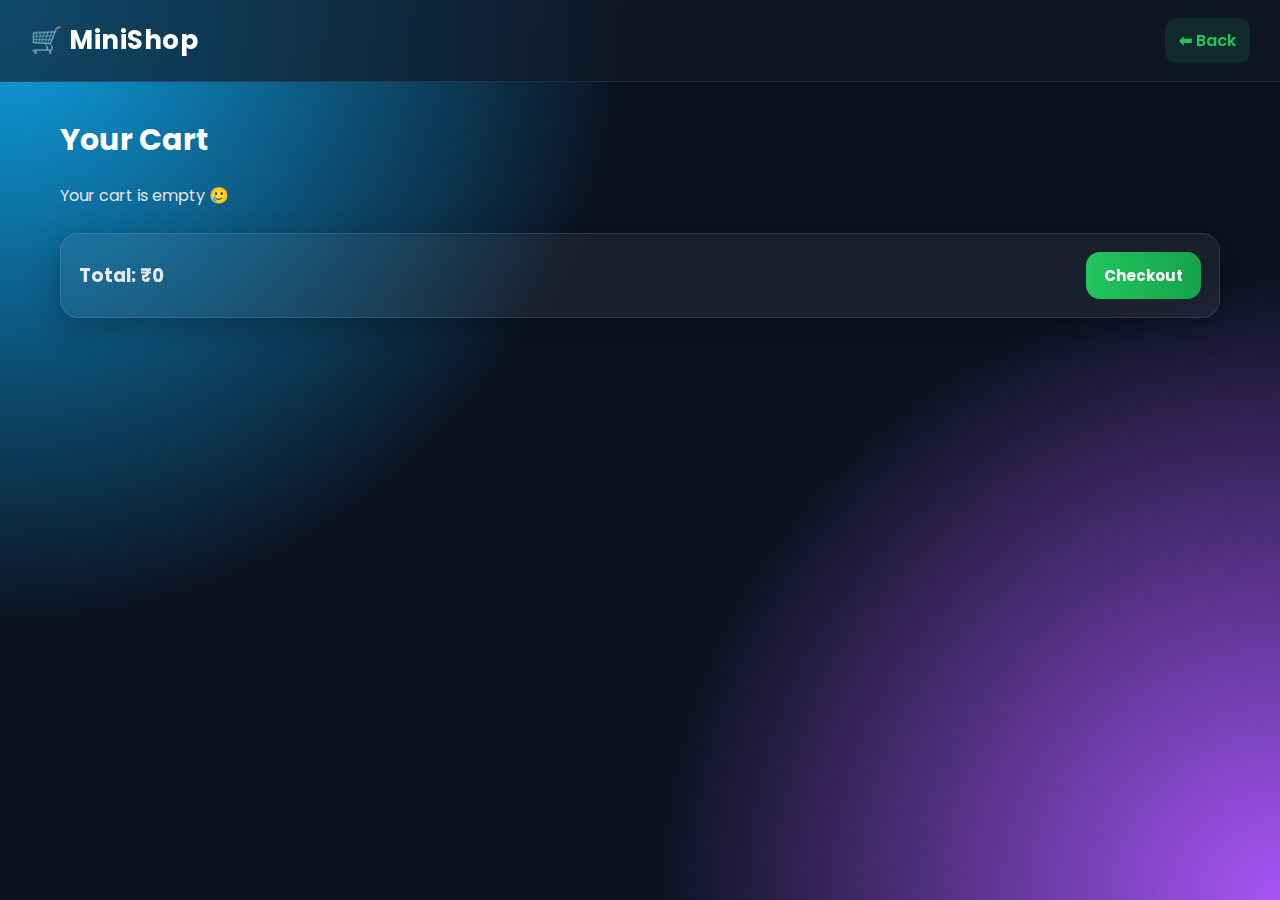
<file: My E commerce project by using html,css,js/cart.html>
<!DOCTYPE html>
<html lang="en">
<head>
  <meta charset="UTF-8" />
  <meta name="viewport" content="width=device-width, initial-scale=1.0" />
  <title>MiniShop - Cart</title>
  <link rel="stylesheet" href="style.css" />
</head>
<body>

<header class="header">
  <h1 class="logo">🛒 MiniShop</h1>
  <a class="cart-link" href="index.html">⬅ Back</a>
</header>

<main class="container">
  <h2 class="title">Your Cart</h2>

  <div id="cartItems"></div>

  <div class="summary">
    <h3>Total: ₹<span id="totalPrice">0</span></h3>
    <a class="checkout-btn" href="checkout.html">Checkout</a>
  </div>
</main>

<script src="cart.js"></script>
</body>
</html>
</file>
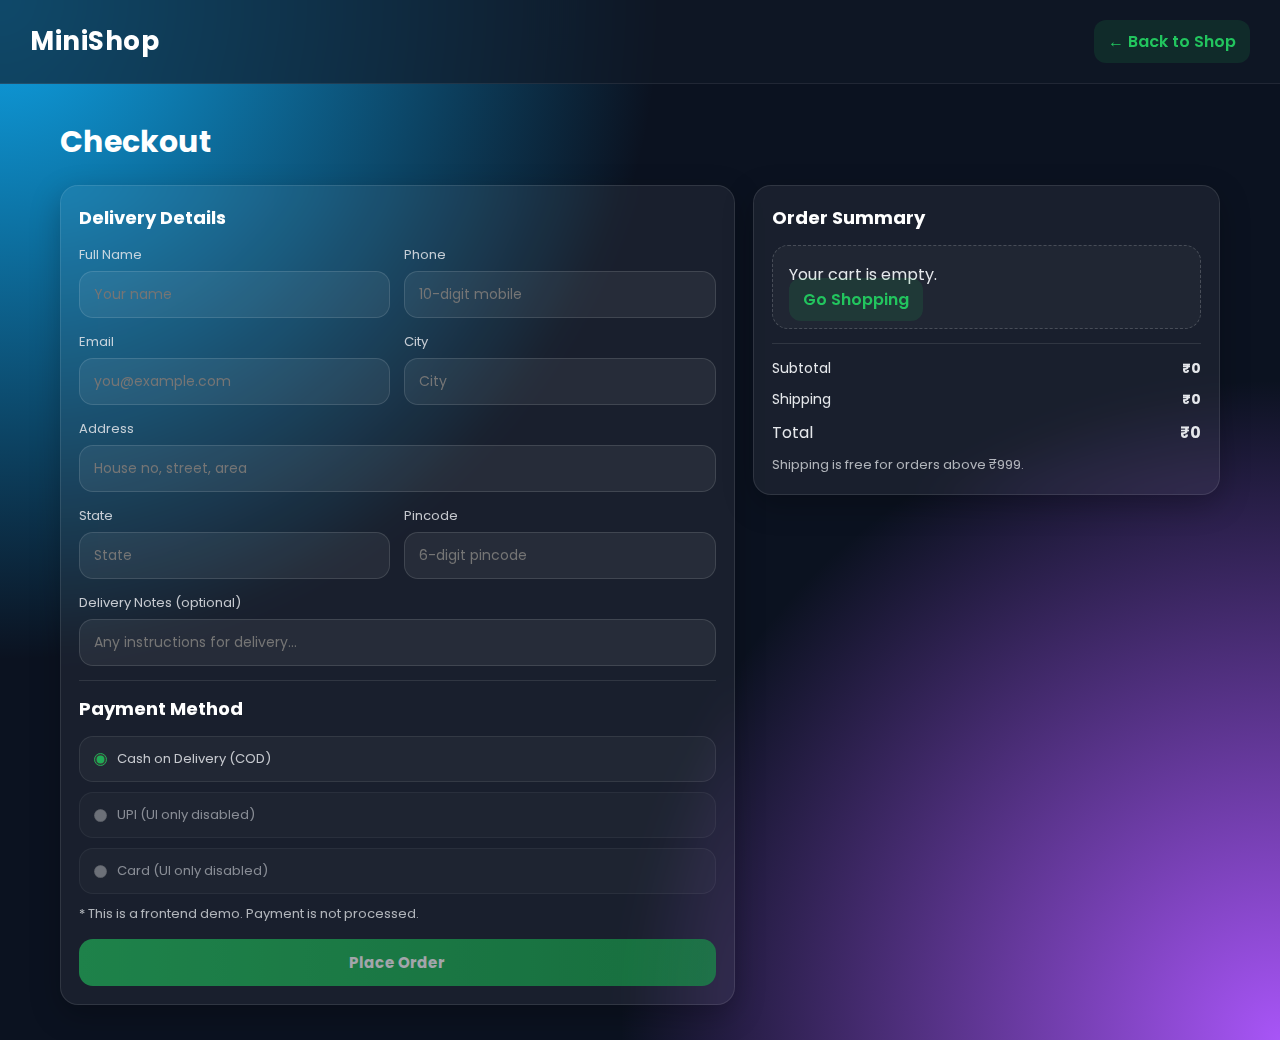
<file: My E commerce project by using html,css,js/checkout.html>
<!DOCTYPE html>
<html lang="en">
<head>
  <meta charset="UTF-8" />
  <meta name="viewport" content="width=device-width, initial-scale=1.0" />
  <title>Checkout • MiniShop</title>
  <link rel="stylesheet" href="style.css" />
</head>
<body>

  <header class="header">
    <div class="logo">MiniShop</div>

    <div class="search-box" style="visibility:hidden;">
      <input type="text" placeholder="Search..." />
    </div>

    <nav>
      <a class="cart-link" href="index.html">← Back to Shop</a>
    </nav>
  </header>

  <main class="container">
    <h2 class="title">Checkout</h2>

    <div class="checkout-grid">
      <!-- LEFT: FORM -->
      <section class="checkout-card">
        <h3 class="section-title">Delivery Details</h3>

        <form id="checkoutForm" class="checkout-form" autocomplete="on">
          <div class="form-row">
            <div class="field">
              <label>Full Name</label>
              <input type="text" id="fullName" placeholder="Your name" required />
            </div>
            <div class="field">
              <label>Phone</label>
              <input type="tel" id="phone" placeholder="10-digit mobile" required />
            </div>
          </div>

          <div class="form-row">
            <div class="field">
              <label>Email</label>
              <input type="email" id="email" placeholder="you@example.com" required />
            </div>
            <div class="field">
              <label>City</label>
              <input type="text" id="city" placeholder="City" required />
            </div>
          </div>

          <div class="field">
            <label>Address</label>
            <input type="text" id="address" placeholder="House no, street, area" required />
          </div>

          <div class="form-row">
            <div class="field">
              <label>State</label>
              <input type="text" id="state" placeholder="State" required />
            </div>
            <div class="field">
              <label>Pincode</label>
              <input type="text" id="pincode" placeholder="6-digit pincode" required />
            </div>
          </div>

          <div class="field">
            <label>Delivery Notes (optional)</label>
            <input type="text" id="notes" placeholder="Any instructions for delivery..." />
          </div>

          <div class="divider"></div>

          <h3 class="section-title">Payment Method</h3>

          <div class="payment-box">
            <label class="radio">
              <input type="radio" name="payment" value="COD" checked />
              <span>Cash on Delivery (COD)</span>
            </label>

            <label class="radio disabled">
              <input type="radio" name="payment" value="UPI" disabled />
              <span>UPI (UI only disabled)</span>
            </label>

            <label class="radio disabled">
              <input type="radio" name="payment" value="CARD" disabled />
              <span>Card (UI only disabled)</span>
            </label>

            <p class="small-note">
              * This is a frontend demo. Payment is not processed.
            </p>
          </div>

          <button type="submit" class="checkout-btn wide">Place Order</button>
        </form>
      </section>

      <!-- RIGHT: ORDER SUMMARY -->
      <aside class="checkout-card">
        <h3 class="section-title">Order Summary</h3>

        <div id="summaryItems" class="summary-items"></div>

        <div class="divider"></div>

        <div class="summary-line">
          <span>Subtotal</span>
          <strong id="subtotal">₹0</strong>
        </div>

        <div class="summary-line">
          <span>Shipping</span>
          <strong id="shipping">₹0</strong>
        </div>

        <div class="summary-line total">
          <span>Total</span>
          <strong id="total">₹0</strong>
        </div>

        <p class="small-note">
          Shipping is free for orders above ₹999.
        </p>
      </aside>
    </div>

    <div id="toast" class="toast"></div>
  </main>

  <script src="checkout.js"></script>
</body>
</html>
</file>
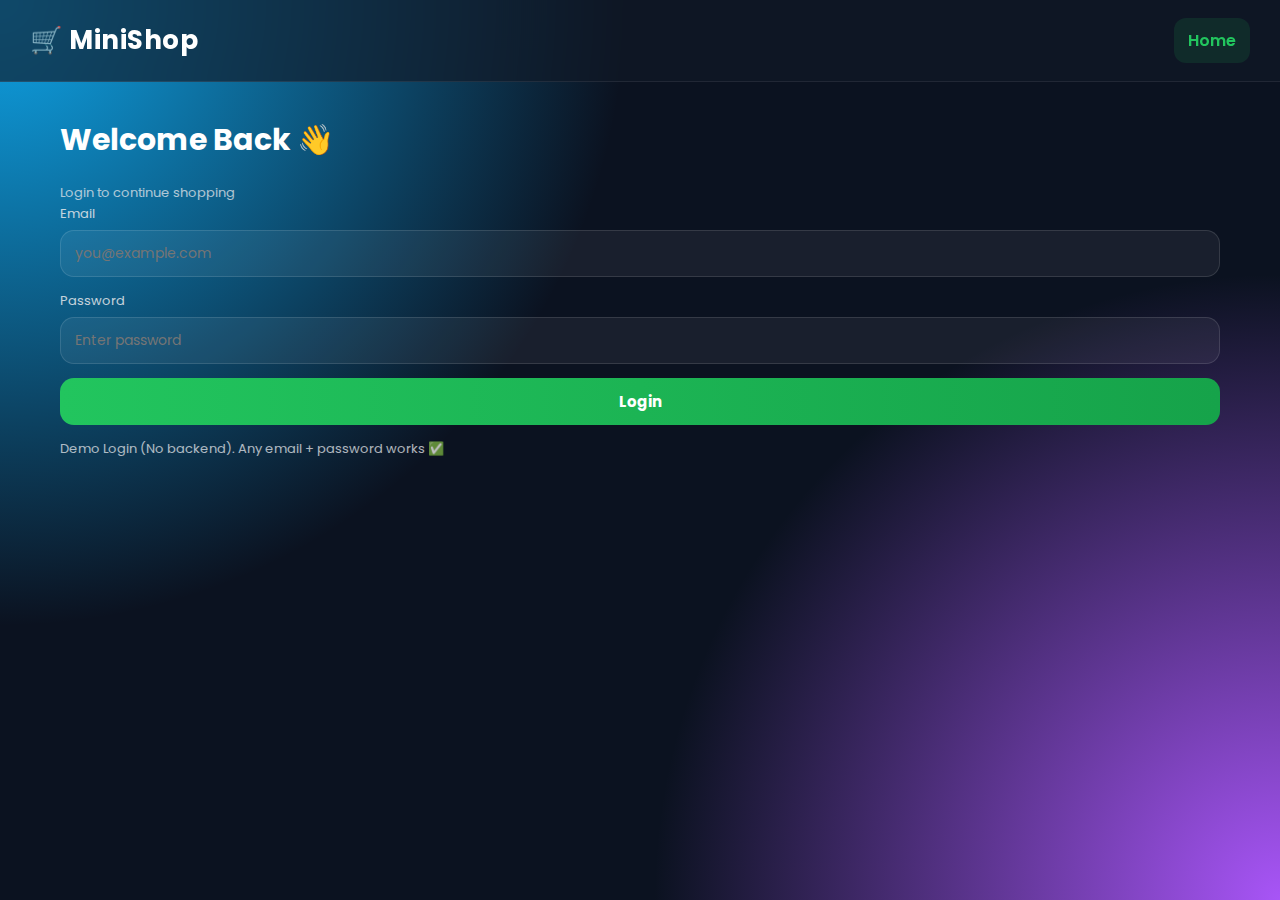
<file: My E commerce project by using html,css,js/login.html>
<!DOCTYPE html>
<html lang="en">
<head>
  <meta charset="UTF-8" />
  <meta name="viewport" content="width=device-width, initial-scale=1.0" />
  <title>Login • MiniShop</title>
  <link rel="stylesheet" href="style.css" />
</head>

<body>

  <!-- HEADER -->
  <header class="header">
    <h1 class="logo">🛒 MiniShop</h1>
    <a href="index.html" class="cart-link">Home</a>
  </header>

  <!-- LOGIN FORM -->
  <main class="container">
    <div class="login-card">
      <h2 class="title">Welcome Back 👋</h2>
      <p class="small-note">Login to continue shopping</p>

      <form id="loginForm" class="checkout-form">

        <div class="field">
          <label>Email</label>
          <input type="email" id="loginEmail" placeholder="you@example.com" required />
        </div>

        <div class="field">
          <label>Password</label>
          <input type="password" id="loginPassword" placeholder="Enter password" required />
        </div>

        <button type="submit" class="checkout-btn wide">
          Login
        </button>

        <p class="small-note" style="margin-top:14px;">
          Demo Login (No backend). Any email + password works ✅
        </p>

      </form>
    </div>
  </main>

  <script src="login.js"></script>
</body>
</html>
</file>
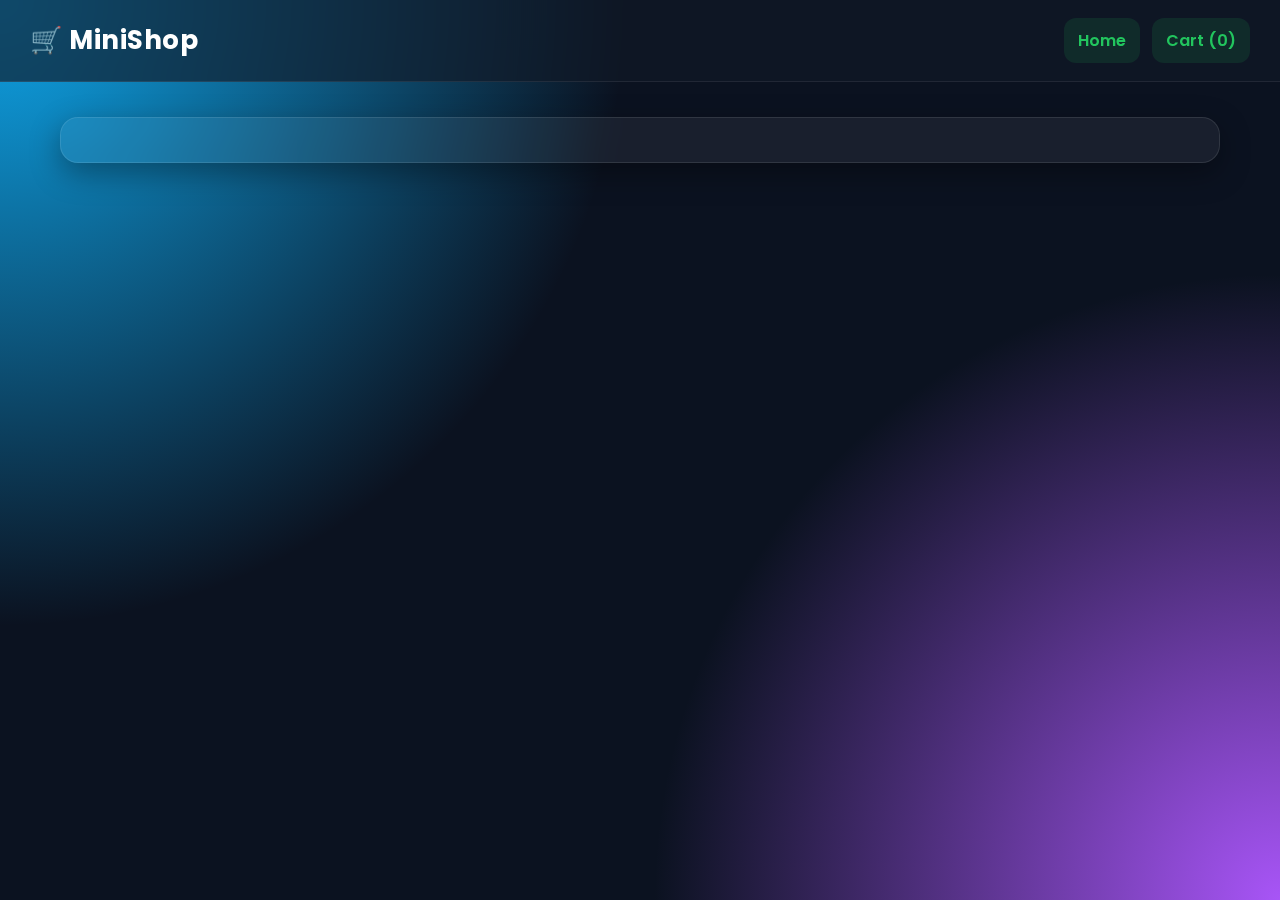
<file: My E commerce project by using html,css,js/product.html>
<!DOCTYPE html>
<html lang="en">
<head>
  <meta charset="UTF-8" />
  <meta name="viewport" content="width=device-width, initial-scale=1.0" />
  <title>MiniShop - Product</title>
  <link rel="stylesheet" href="style.css" />
</head>
<body>

<header class="header">
  <h1 class="logo">🛒 MiniShop</h1>

  <div class="nav-links">
    <a class="cart-link" href="index.html">Home</a>
    <a class="cart-link" href="cart.html">
      Cart (<span id="cartCount">0</span>)
    </a>
  </div>
</header>

<main class="container">
  <div id="productDetails" class="details-card"></div>
</main>

<script src="products.js"></script>
<script src="product.js"></script>

</body>
</html>
</file>
<file: My E commerce project by using html,css,js/style.css>
@import url('https://fonts.googleapis.com/css2?family=Poppins:wght@300;400;500;600;700&display=swap');

* {
  margin: 0;
  padding: 0;
  box-sizing: border-box;
  font-family: "Poppins", sans-serif;
}

body {
  background: radial-gradient(circle at top left, #0ea5e9, transparent 40%),
              radial-gradient(circle at bottom right, #a855f7, transparent 40%),
              #0b1220;
  color: #e5e7eb;
  min-height: 100vh;
}

/* HEADER */
.header {
  position: sticky;
  top: 0;
  z-index: 100;
  display: flex;
  justify-content: space-between;
  align-items: center;
  padding: 18px 30px;
  background: rgba(17, 24, 39, 0.65);
  backdrop-filter: blur(12px);
  border-bottom: 1px solid rgba(255, 255, 255, 0.08);
  gap: 15px;
  flex-wrap: wrap;
}

.logo {
  font-size: 26px;
  font-weight: 700;
  letter-spacing: 0.5px;
  color: white;
}

.nav-links {
  display: flex;
  gap: 12px;
  align-items: center;
}

.cart-link {
  color: #22c55e;
  text-decoration: none;
  font-size: 16px;
  font-weight: 600;
  padding: 10px 14px;
  border-radius: 12px;
  background: rgba(34, 197, 94, 0.12);
  transition: 0.25s ease;
}

.cart-link:hover {
  background: rgba(34, 197, 94, 0.2);
  transform: translateY(-2px);
}

/* SEARCH */
.search-box input {
  padding: 12px 14px;
  border-radius: 14px;
  border: 1px solid rgba(255, 255, 255, 0.12);
  outline: none;
  width: 280px;
  font-size: 14px;
  background: rgba(255, 255, 255, 0.06);
  color: white;
  transition: 0.25s ease;
}

.search-box input:focus {
  border-color: rgba(56, 189, 248, 0.8);
  box-shadow: 0 0 0 4px rgba(56, 189, 248, 0.15);
}

/* CONTAINER */
.container {
  padding: 35px 20px;
  max-width: 1200px;
  margin: auto;
}

.title {
  margin-bottom: 20px;
  font-size: 30px;
  font-weight: 700;
  color: white;
}

/* FILTERS */
.controls {
  display: flex;
  gap: 14px;
  margin-bottom: 22px;
  flex-wrap: wrap;
}

select {
  padding: 12px 14px;
  border-radius: 14px;
  border: 1px solid rgba(255, 255, 255, 0.12);
  font-size: 14px;
  background: rgba(255, 255, 255, 0.06);
  color: white;
  outline: none;
  transition: 0.25s ease;
}

select:hover {
  border-color: rgba(168, 85, 247, 0.7);
}

select option {
  background: #0b1220;
  color: white;
}

/* PRODUCT GRID */
.grid {
  display: grid;
  grid-template-columns: repeat(auto-fit, minmax(260px, 1fr));
  gap: 18px;
}

/* CARD */
.card {
  position: relative;
  overflow: hidden;
  padding: 16px;
  border-radius: 18px;
  background: rgba(255, 255, 255, 0.06);
  border: 1px solid rgba(255, 255, 255, 0.10);
  backdrop-filter: blur(14px);
  box-shadow: 0 10px 30px rgba(0, 0, 0, 0.35);
  transition: 0.3s ease;
}

.card:hover {
  transform: translateY(-10px);
  border-color: rgba(56, 189, 248, 0.55);
  box-shadow: 0 15px 45px rgba(56, 189, 248, 0.18);
}

/* Optional gradient border glow */
.card::before {
  content: "";
  position: absolute;
  inset: 0;
  border-radius: 18px;
  padding: 1px;
  background: linear-gradient(90deg, #22c55e, #38bdf8, #a855f7);
  mask: linear-gradient(#000 0 0) content-box, linear-gradient(#000 0 0);
  -webkit-mask-composite: xor;
  mask-composite: exclude;
  opacity: 0;
  transition: 0.3s ease;
}

.card:hover::before {
  opacity: 1;
}

/* IMAGE */
.card img {
  width: 100%;
  height: 190px;
  object-fit: cover;
  border-radius: 16px;
  margin-bottom: 14px;
  transition: 0.35s ease;
}

.card:hover img {
  transform: scale(1.06);
}

/* TEXT */
.card h3 {
  font-size: 18px;
  font-weight: 600;
  color: white;
  margin-bottom: 6px;
}

.card p {
  font-size: 14px;
  opacity: 0.8;
  margin-bottom: 12px;
}

/* PRICE */
.price {
  font-size: 18px;
  font-weight: 700;
  margin-bottom: 12px;
  background: linear-gradient(90deg, #22c55e, #38bdf8, #a855f7);
  background-clip: text;
  -webkit-text-fill-color: transparent;
}

/* BUTTONS */
.btn {
  width: 100%;
  padding: 12px;
  border: none;
  border-radius: 14px;
  cursor: pointer;
  font-size: 15px;
  font-weight: 600;
  transition: 0.25s ease;
}

.btn:active {
  transform: scale(0.98);
}

/* ADD TO CART */
.btn {
  background: linear-gradient(90deg, #22c55e, #16a34a);
  color: white;
  box-shadow: 0 10px 20px rgba(34, 197, 94, 0.15);
}

.btn:hover {
  transform: translateY(-2px);
  box-shadow: 0 15px 30px rgba(34, 197, 94, 0.25);
}

/* VIEW DETAILS */
.view-btn {
  margin-top: 10px;
  background: linear-gradient(90deg, #38bdf8, #2563eb);
  box-shadow: 0 10px 20px rgba(56, 189, 248, 0.15);
}

.view-btn:hover {
  box-shadow: 0 15px 30px rgba(56, 189, 248, 0.25);
}

/* PRODUCT DETAILS PAGE */
.details-card {
  background: rgba(255, 255, 255, 0.06);
  padding: 22px;
  border-radius: 18px;
  border: 1px solid rgba(255, 255, 255, 0.10);
  backdrop-filter: blur(14px);
  display: grid;
  grid-template-columns: 1fr 1fr;
  gap: 22px;
  align-items: center;
  box-shadow: 0 10px 30px rgba(0, 0, 0, 0.35);
}

.details-card img {
  width: 100%;
  height: 380px;
  object-fit: cover;
  border-radius: 18px;
}

.details-card h2 {
  margin-bottom: 10px;
  font-size: 28px;
  color: white;
}

.details-card p {
  opacity: 0.85;
  margin: 12px 0;
  line-height: 1.7;
}

/* CART */
.cart-item {
  background: rgba(255, 255, 255, 0.06);
  padding: 15px;
  border-radius: 18px;
  border: 1px solid rgba(255, 255, 255, 0.10);
  backdrop-filter: blur(14px);
  margin-bottom: 14px;
  display: flex;
  justify-content: space-between;
  align-items: center;
  gap: 15px;
  flex-wrap: wrap;
  box-shadow: 0 10px 30px rgba(0, 0, 0, 0.25);
}

.cart-item img {
  width: 85px;
  height: 85px;
  object-fit: cover;
  border-radius: 14px;
}

.cart-details {
  flex: 1;
}

.cart-details h3 {
  margin-bottom: 6px;
  font-size: 16px;
  color: white;
}

.cart-details p {
  opacity: 0.75;
}

/* QTY */
.qty-box {
  display: flex;
  gap: 10px;
  align-items: center;
}

.qty-btn {
  border: none;
  padding: 9px 13px;
  border-radius: 12px;
  cursor: pointer;
  color: white;
  font-size: 16px;
  font-weight: 600;
  background: linear-gradient(90deg, #38bdf8, #2563eb);
  transition: 0.25s ease;
}

.qty-btn:hover {
  transform: translateY(-2px);
  box-shadow: 0 12px 25px rgba(56, 189, 248, 0.25);
}

.remove-btn {
  border: none;
  padding: 10px 14px;
  border-radius: 14px;
  cursor: pointer;
  color: white;
  font-weight: 600;
  background: linear-gradient(90deg, #ef4444, #b91c1c);
  transition: 0.25s ease;
}

.remove-btn:hover {
  transform: translateY(-2px);
  box-shadow: 0 12px 25px rgba(239, 68, 68, 0.25);
}

/* SUMMARY */
.summary {
  margin-top: 25px;
  padding: 18px;
  background: rgba(255, 255, 255, 0.06);
  border: 1px solid rgba(255, 255, 255, 0.10);
  border-radius: 18px;
  backdrop-filter: blur(14px);
  display: flex;
  justify-content: space-between;
  align-items: center;
  flex-wrap: wrap;
  gap: 12px;
  box-shadow: 0 10px 30px rgba(0, 0, 0, 0.25);
}

.checkout-btn {
  background: linear-gradient(90deg, #22c55e, #16a34a);
  border: none;
  padding: 12px 18px;
  border-radius: 14px;
  cursor: pointer;
  font-size: 15px;
  font-weight: 700;
  color: white;
  transition: 0.25s ease;
}

.checkout-btn:hover {
  transform: translateY(-2px);
  box-shadow: 0 15px 30px rgba(34, 197, 94, 0.25);
}

/* RESPONSIVE */
@media (max-width: 800px) {
  .details-card {
    grid-template-columns: 1fr;
  }

  .search-box input {
    width: 100%;
  }
}


/* =========================
   CHECKOUT PAGE (NEW)
========================= */

.checkout-grid{
  display:grid;
  grid-template-columns: 1.3fr 0.9fr;
  gap:18px;
  align-items:start;
}

.checkout-card{
  background: rgba(255, 255, 255, 0.06);
  border: 1px solid rgba(255, 255, 255, 0.10);
  border-radius: 18px;
  backdrop-filter: blur(14px);
  padding: 18px;
  box-shadow: 0 10px 30px rgba(0, 0, 0, 0.25);
}

.section-title{
  font-size: 18px;
  font-weight: 700;
  color: white;
  margin-bottom: 14px;
}

.checkout-form .field{
  display:flex;
  flex-direction:column;
  gap:6px;
  margin-bottom: 14px;
}

.checkout-form label{
  font-size: 13px;
  opacity: 0.85;
}

.checkout-form input{
  padding: 12px 14px;
  border-radius: 14px;
  border: 1px solid rgba(255, 255, 255, 0.12);
  outline: none;
  font-size: 14px;
  background: rgba(255, 255, 255, 0.06);
  color: white;
  transition: 0.25s ease;
}

.checkout-form input:focus{
  border-color: rgba(168, 85, 247, 0.7);
  box-shadow: 0 0 0 4px rgba(168, 85, 247, 0.12);
}

.form-row{
  display:grid;
  grid-template-columns: 1fr 1fr;
  gap: 14px;
}

.divider{
  height: 1px;
  background: rgba(255,255,255,0.10);
  margin: 14px 0;
}

.payment-box{
  display:flex;
  flex-direction:column;
  gap: 10px;
  margin-bottom: 14px;
}

.radio{
  display:flex;
  gap:10px;
  align-items:center;
  padding: 12px 14px;
  border-radius: 14px;
  border: 1px solid rgba(255,255,255,0.10);
  background: rgba(255,255,255,0.04);
}

.radio input{
  accent-color: #22c55e;
}

.radio.disabled{
  opacity: 0.55;
}

.small-note{
  font-size: 13px;
  opacity: 0.75;
  line-height: 1.6;
}

.checkout-btn.wide{
  width:100%;
}

/* Summary items */
.summary-items{
  display:flex;
  flex-direction:column;
  gap: 12px;
}

.summary-item{
  display:flex;
  gap: 12px;
  align-items:center;
  padding: 12px;
  border-radius: 16px;
  border: 1px solid rgba(255,255,255,0.10);
  background: rgba(255,255,255,0.04);
}

.summary-item img{
  width: 62px;
  height: 62px;
  border-radius: 14px;
  object-fit: cover;
}

.summary-item-info{
  flex:1;
}

.summary-item-info h4{
  font-size: 14px;
  font-weight: 600;
  color: white;
  margin-bottom: 4px;
}

.summary-item-info p{
  font-size: 13px;
  opacity: 0.75;
}

.summary-item-price{
  font-weight: 700;
  font-size: 14px;
}

.summary-line{
  display:flex;
  justify-content:space-between;
  align-items:center;
  margin: 10px 0;
  font-size: 14px;
}

.summary-line.total{
  font-size: 16px;
}

/* Empty cart box */
.empty-box{
  padding: 16px;
  border-radius: 16px;
  border: 1px dashed rgba(255,255,255,0.18);
  background: rgba(255,255,255,0.03);
}

/* Toast */
.toast{
  position: fixed;
  left: 50%;
  bottom: 22px;
  transform: translateX(-50%);
  background: rgba(17, 24, 39, 0.85);
  border: 1px solid rgba(255,255,255,0.12);
  color: white;
  padding: 12px 14px;
  border-radius: 14px;
  backdrop-filter: blur(12px);
  opacity: 0;
  pointer-events: none;
  transition: 0.25s ease;
  box-shadow: 0 12px 30px rgba(0,0,0,0.35);
}

.toast.show{
  opacity: 1;
  bottom: 30px;
}

/* Make anchor checkout button look same */
a.checkout-btn{
  display:inline-block;
  text-decoration:none;
  text-align:center;
}

/* Responsive */
@media (max-width: 900px){
  .checkout-grid{
    grid-template-columns: 1fr;
  }
  .form-row{
    grid-template-columns: 1fr;
  }
}
</file>
